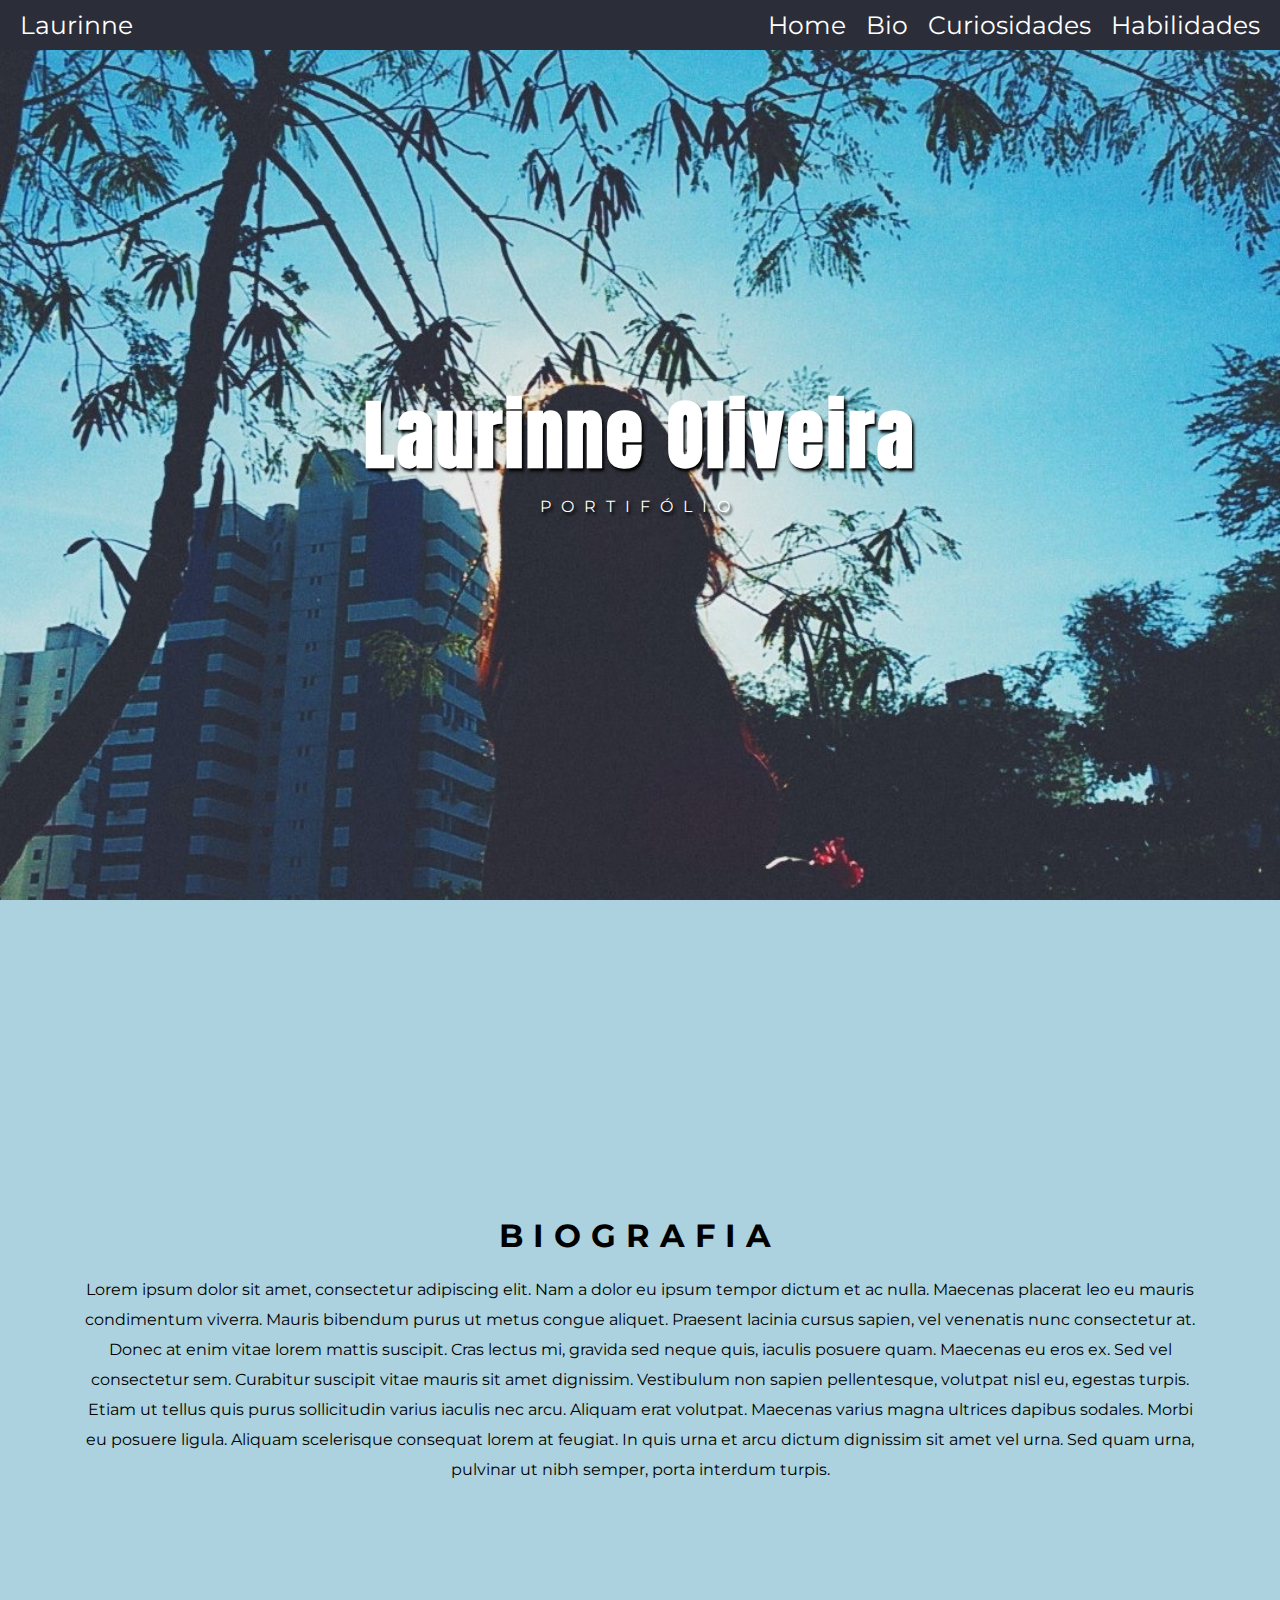
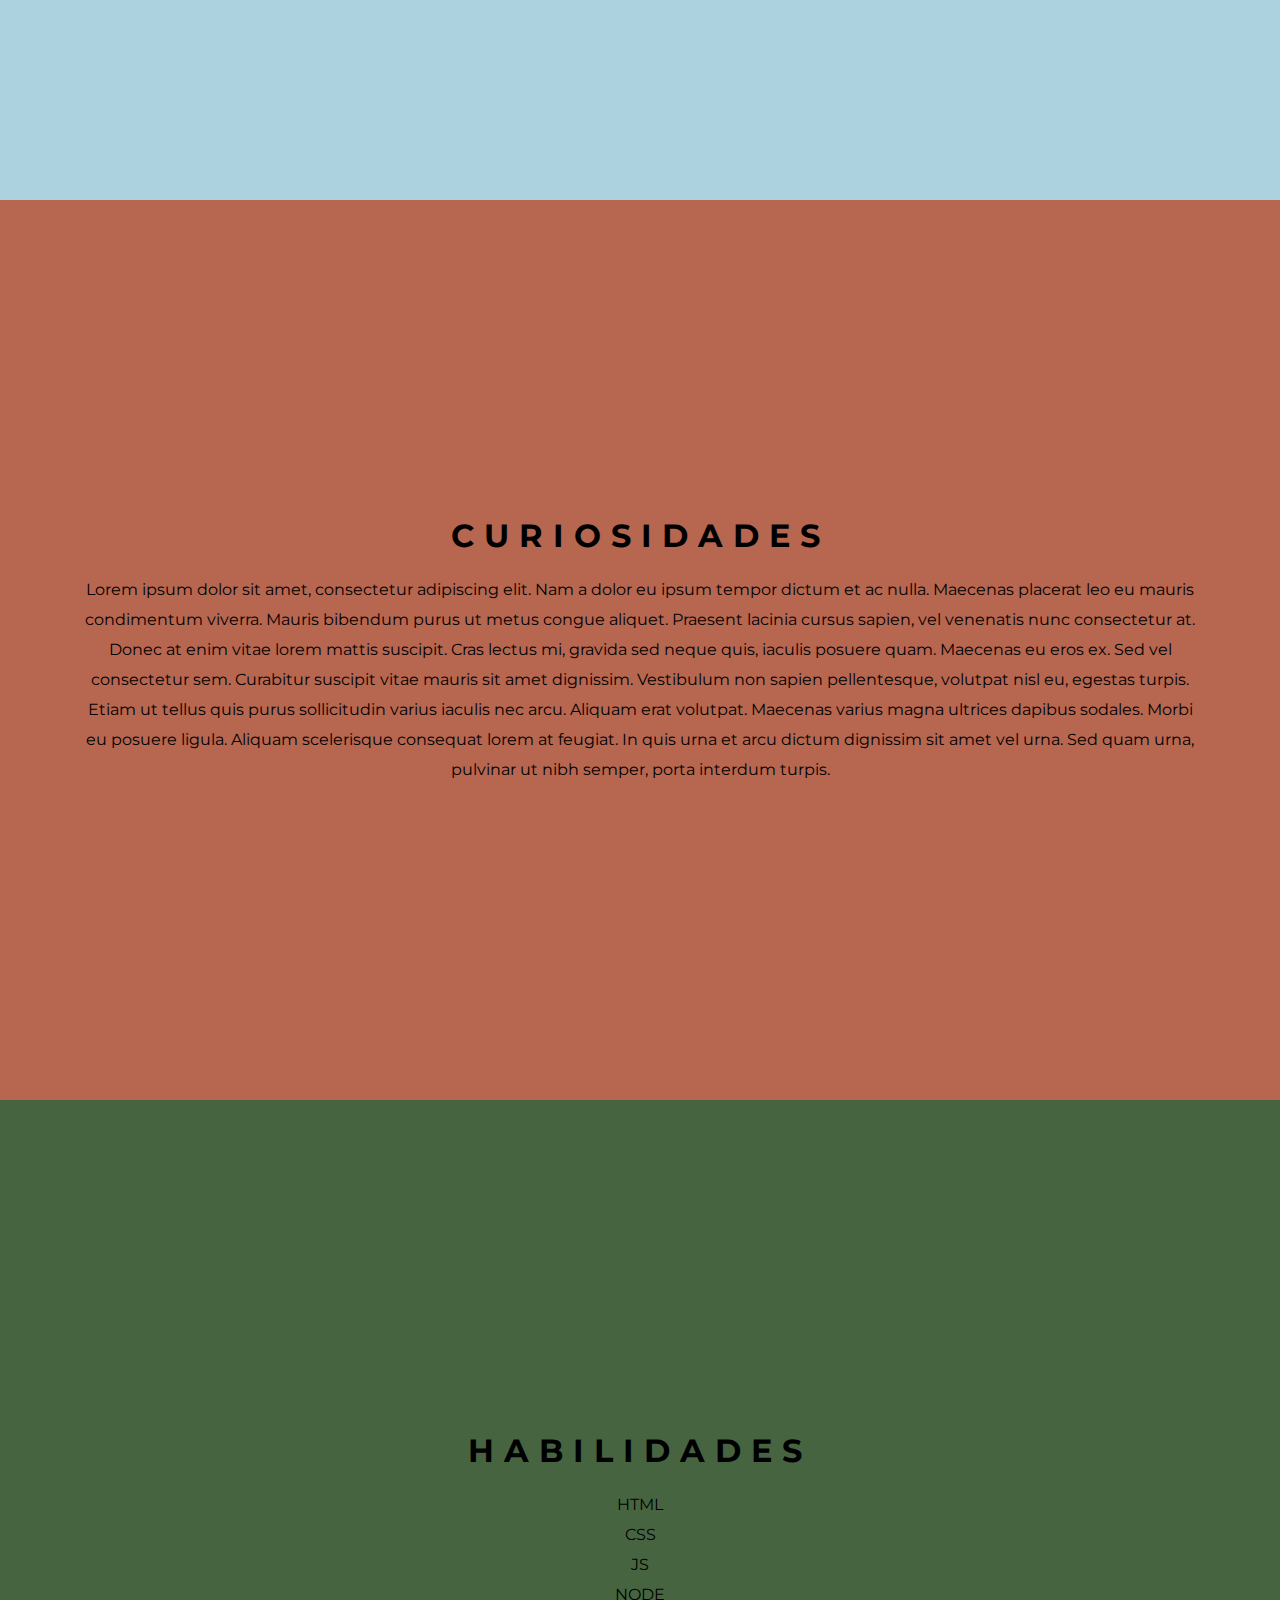
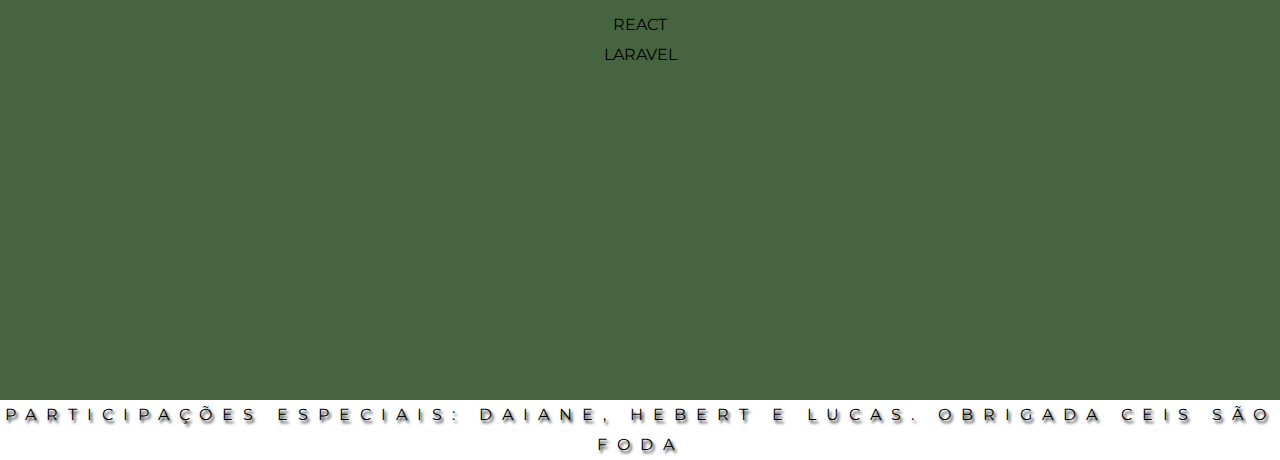
<file: index.html>
<!DOCTYPE html>
<html lang="pt">

<head>
    <link rel="stylesheet" href="./assets/css/style.css">
    <meta charset="UTF-8">
    <meta name="viewport" content="width=device-width, initial-scale=1.0">
    <meta http-equiv="X-UA-Compatible" content="ie=edge">
    <title>Laurinne Oliveira</title>
</head>
<body>
    <header>
        <nav>
            <ul>
				<li>Laurinne</li>
				<div>
					<li><a href="#home">Home</a></li>
					<li><a href="#bio">Bio</a></li>
					<li><a href="#curious">Curiosidades</a></li>
					<li><a href="#hab">Habilidades</a></li>
				</div>
            </ul>
        </nav>
        <section id="home" class="header">
            <h1>Laurinne Oliveira</h1>
            <p class="subtitle">Portifólio</p>
        </section>
    </header>
    <main>
        <section class="" id="bio">
            <h2>Biografia</h2>
            <p>
                Lorem ipsum dolor sit amet, consectetur adipiscing elit. Nam a dolor eu ipsum tempor dictum et ac nulla. Maecenas placerat leo eu mauris condimentum viverra. Mauris bibendum purus ut metus congue aliquet. Praesent lacinia cursus sapien, vel venenatis
                nunc consectetur at. Donec at enim vitae lorem mattis suscipit. Cras lectus mi, gravida sed neque quis, iaculis posuere quam. Maecenas eu eros ex. Sed vel consectetur sem. Curabitur suscipit vitae mauris sit amet dignissim. Vestibulum
                non sapien pellentesque, volutpat nisl eu, egestas turpis. Etiam ut tellus quis purus sollicitudin varius iaculis nec arcu. Aliquam erat volutpat. Maecenas varius magna ultrices dapibus sodales. Morbi eu posuere ligula. Aliquam scelerisque
                consequat lorem at feugiat. In quis urna et arcu dictum dignissim sit amet vel urna. Sed quam urna, pulvinar ut nibh semper, porta interdum turpis.
            </p>
        </section>
        <section id="curious">
				<h3>Curiosidades</h3>
			
			<p>
					Lorem ipsum dolor sit amet, consectetur adipiscing elit. Nam a dolor eu ipsum tempor dictum et ac nulla. Maecenas placerat leo eu mauris condimentum viverra. Mauris bibendum purus ut metus congue aliquet. Praesent lacinia cursus sapien, vel venenatis
					nunc consectetur at. Donec at enim vitae lorem mattis suscipit. Cras lectus mi, gravida sed neque quis, iaculis posuere quam. Maecenas eu eros ex. Sed vel consectetur sem. Curabitur suscipit vitae mauris sit amet dignissim. Vestibulum
					non sapien pellentesque, volutpat nisl eu, egestas turpis. Etiam ut tellus quis purus sollicitudin varius iaculis nec arcu. Aliquam erat volutpat. Maecenas varius magna ultrices dapibus sodales. Morbi eu posuere ligula. Aliquam scelerisque
					consequat lorem at feugiat. In quis urna et arcu dictum dignissim sit amet vel urna. Sed quam urna, pulvinar ut nibh semper, porta interdum turpis.
				</p>
		</section>
		<section id="hab">
		<h4>Habilidades</h4>
            <p>HTML</p>
            <p>CSS</p>
            <p>JS</p>
            <p>NODE</p>
            <p>REACT</p>
            <p>LARAVEL</p>
		</section>
    </main>
    <footer>
			<p class="subtitle">Participações especiais: Daiane, Hebert e Lucas. Obrigada ceis são foda</p>
	</footer>
</body>

</html>
</file>
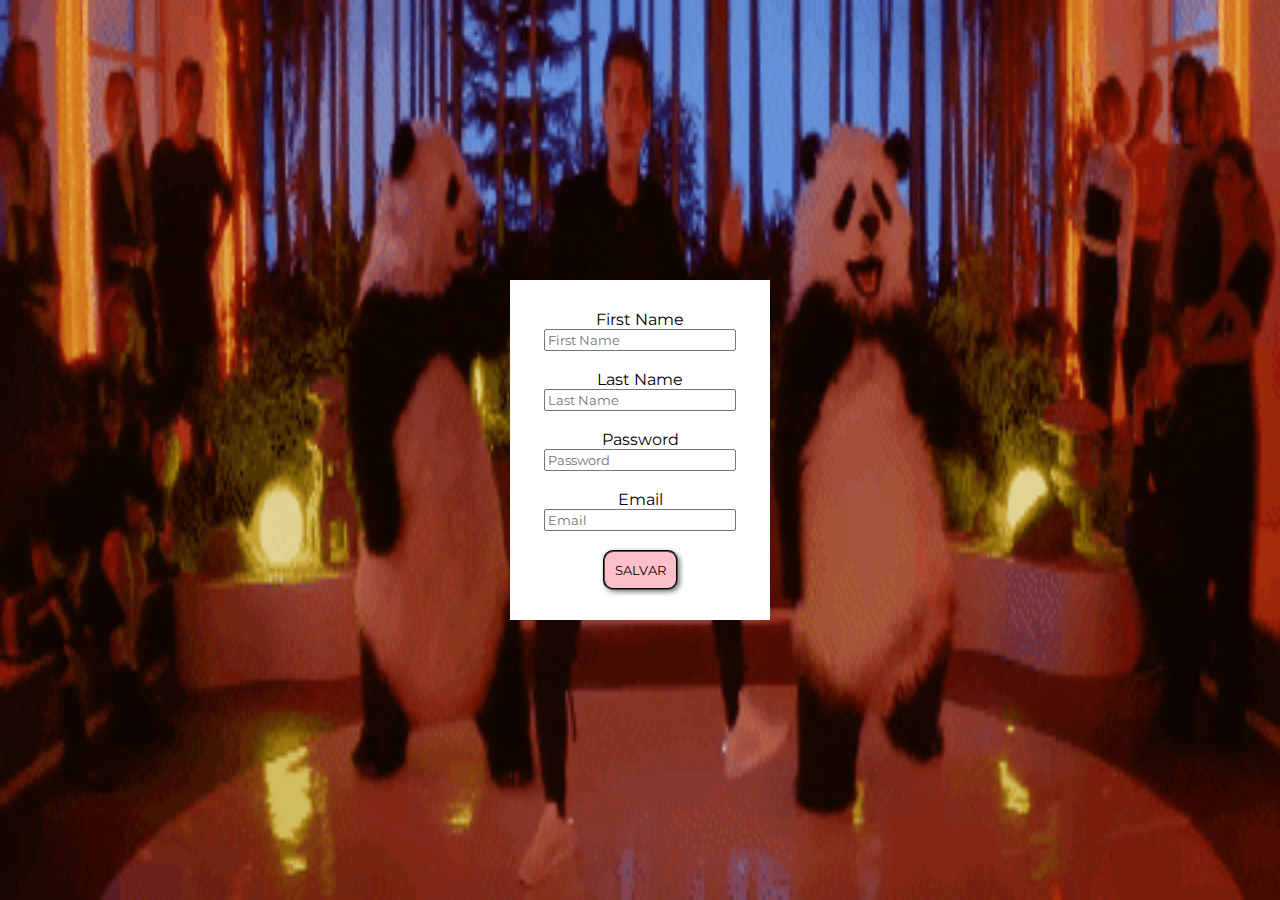
<file: page.html>
<!DOCTYPE html>
<html>
<head>
    <link rel="stylesheet" href="./assets/css/style.css">
	<title>Teste</title>
</head>
<body class="body">
    <style>
        body{
            background-image: url(./assets/img/pandinhas.gif);
            background-repeat: no-repeat;
            background-size: 100% 100%;
        }
        </style>
    <div id="form">
<form action="index.html">
    First Name<br>
    <input type="text" name="firstName" placeholder="First Name"><br>
    Last Name<br>
    <input type="text" name="lastName" placeholder="Last Name"><br>
    Password<br>
    <input type="password" name="password" placeholder="Password"><br>
    Email<br>
    <input type="email" name="email" placeholder="Email"><br>
    
    <input type="submit" value="SALVAR">
</form>
</div>
</body>
</html>
</file>
<file: assets/css/style.css>
@import url('https://fonts.googleapis.com/css?family=Anton|Montserrat');
    * {
        scroll-behavior: smooth;
        margin: 0;
        font-family: 'Montserrat', sans-serif;
    }
    
    nav {
        background: #2b2e39;
        color: white;
        position: fixed;
        width: 100vw;
    }

    
    @media only screen and (max-width: 600px) {
        ul {
            flex-flow: column;
            align-items: center;
            margin: 0;
            padding: 0;
        }
        ul div {
            flex-flow: column;
            align-items: center;
        }
    }
    
    ul {
        font-size: 25px;
        padding: 0 10px;
        box-sizing: border-box;
        list-style: none;
        display: flex;
        justify-content: space-between;
    }
    
    li {
        padding: 10px;
    }

    ul div{
        display: flex;
    }
    
    a {
        text-decoration: none;
        color: inherit;
    }
    
    a:hover {
        color: #94162c;
    }
    
    section.header {
        width: 100vw;
        min-height: 100vh;
        background-image: url(../img/lauri.jpeg);
        background-attachment: fixed;
        background-size: 100% 100%;
        background-repeat: no-repeat;
        display: flex;
        justify-content: center;
        flex-flow: column;
        align-items: center;
        color: white;
    }
    
    h1 {
        font-family: 'Anton', sans-serif;
        font-size: 75px;
        text-shadow: 2px 3px 3px black;
        letter-spacing: 3px;
        text-align: center;
    }
    
    @media only screen and (max-width: 600px) {
        h1 {
            font-size: 60px;
        }
    }

    p.subtitle {
        text-transform: uppercase;
        letter-spacing: 10px;
        text-shadow: 2px 3px 3px black;
    }
    
    section {
        box-sizing: border-box;
        background: #abd2de;
        min-height: 100vh;
        display: flex;
        flex-flow: column;
        justify-content: center;
        padding: 83px;
        align-items: center;
    }
    
    h2,h3,h4 {
        font-size: xx-large;
        letter-spacing: 10px;
        text-transform: uppercase;
        padding: 0 0 20px 0;
    }
    
    p {
        line-height: 30px;
        text-align: center;
    }
    
    @media only screen and (max-width: 600px) {
        p {
            font-size: 20px;
        }
        section {
            padding: 68px 27px;
        }
    }

    section#curious{
        background:  #b76650;
    }

    section#hab{
        background: #476440;
    }

    div#form{
        min-height: 100vh;
        display: flex;
        justify-content: center;
        flex-flow: column;
        align-items: center;
    }

    form{
        width: 200px;
        background-color: white;
        display: flex;
        justify-content: center;
        flex-flow: column;
        align-items: center;
        padding: 30px;
    }

    input[type="submit"]{
        background-color: pink;   
        padding: 10px; 
        border-style: groove;
        border-radius: 10px;
        box-shadow: 2px 2px 5px rgba(0, 0,0, 0.5);
    }

    input[type="submit"]:hover{
        transition: background 0.5s linear;
        background-color: rgb(202, 101, 118);
        transform: scale(1.2,1.2);
        box-shadow: 2px 2px 3px rgba(0, 0,0, 0.7);
    }
</file>
